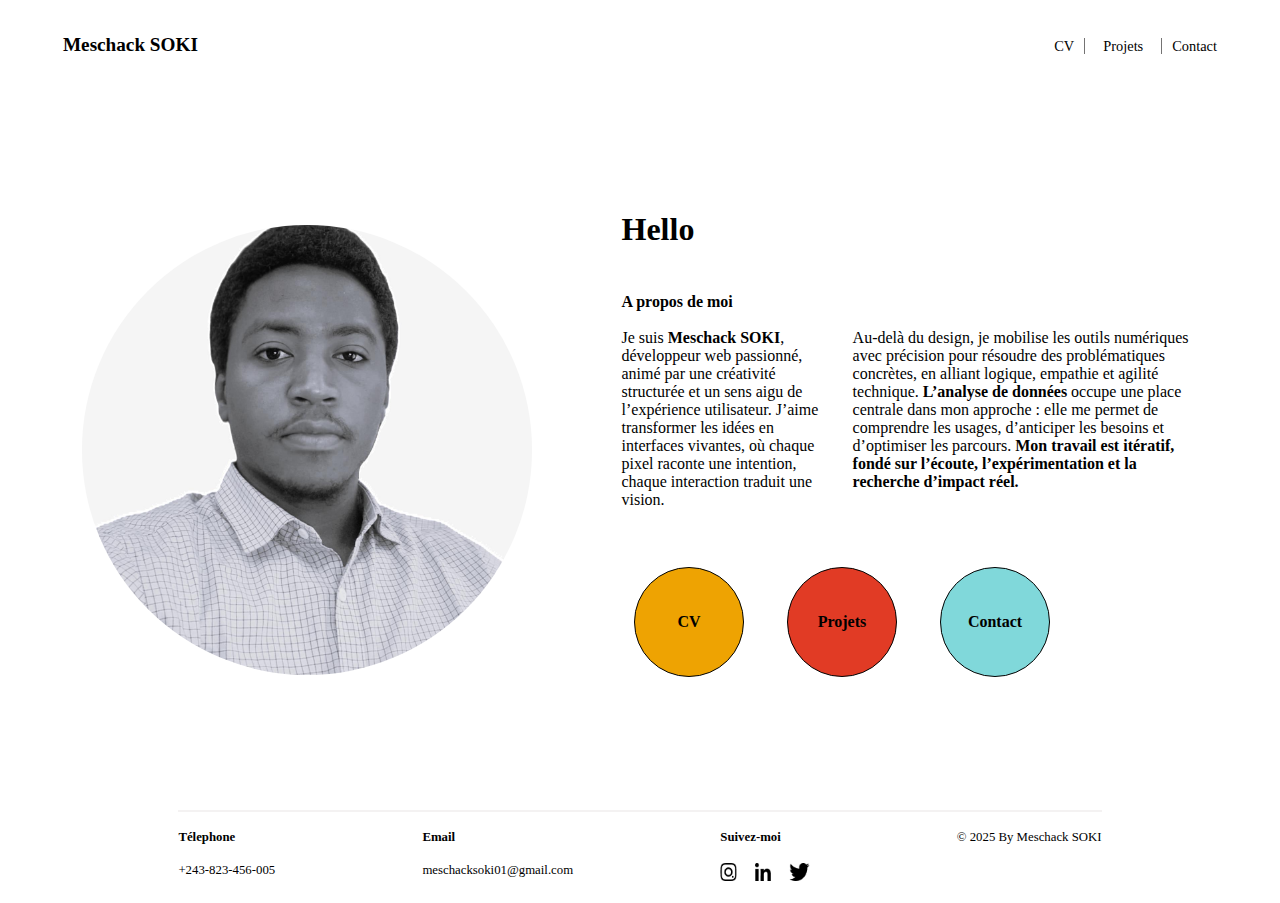
<file: index.html>
<!DOCTYPE html>
<html lang="fr">
  <head>
    <meta charset="UTF-8" />
    <meta name="viewport" content="width=device-width, initial-scale=1.0" />
    <title>Page d'accueil</title>

    <link rel="stylesheet" href="/styles/stylegeneral.css">
    <link rel="stylesheet" href="/styles/styleindex.css">
    
  </head>
  <body>
    <header>
      <div class="container1">
        <p class="logo"><strong>Meschack SOKI</strong></p>
        
        <nav class="nav-links">
          <ul>
            <li><a href="#" class="lynknav">CV</a></li>
            <li><a href="#" class="lynknav center">Projets</a></li>
            <li><a href="#" class="lynknav">Contact</a></li>
          </ul>
        </nav>
        <input type="checkbox" id="menu-toggle" />
        <label for="menu-toggle" class="hamburger">☰</label>
        
      </div>
    </header>
    <main>
      <div class="container">
        <div class="profil">
          <img src="/Assets/Images/MonProfil.JPG" alt="Mon profil" />
        </div>
        <section class="texte">
          <h1>Hello</h1>
          <div class="presentation">
            <h2>A propos de moi</h2>
            <div class="description">
              <p>
                Je suis <strong>Meschack SOKI</strong>, développeur web passionné, animé par une créativité structurée et un sens aigu de l’expérience utilisateur. J’aime transformer les idées en interfaces vivantes, où chaque pixel raconte une intention, chaque interaction traduit une vision.
              </p>
              <p>
                Au-delà du design, je mobilise les outils numériques avec précision pour résoudre des problématiques concrètes, en alliant logique, empathie et agilité technique. <strong>L’analyse de données</strong> occupe une place centrale dans mon approche : elle me permet de comprendre les usages, d’anticiper les besoins et d’optimiser les parcours. <strong>Mon travail est itératif, fondé sur l’écoute, l’expérimentation et la recherche d’impact réel.</strong>
              </p>
            </div>
          </div>
          <ul class="liensstylisés">
            <li class="li"><a href="#" class="lipresentation1">CV</a></li>
            <li class="li"><a href="#" class="lipresentation2">Projets</a></li>
            <li class="li"><a href="#" class="lipresentation3">Contact</a></li>
          </ul>
        </section>
      </div>
    </main>
    <footer>
      <div class="f1 tel">
        <p><strong>Télephone</strong></p>
        <p>+243-823-456-005</p>
      </div>
      <div class="f1 mail">
        <p><strong>Email</strong></p>
        <p>meschacksoki01@gmail.com</p>
      </div>
      <div class="f1 suivez-moi">
        <p><strong>Suivez-moi</strong></p>
        <ul class="reseauxsociaux">
          <li>
            <a href="https://web.facebook.com/meschack.soki/?_rdc=1&_rdr#"><img src="./Assets/Icons/icon instagram.png" alt="Icon instagram" class="icon" /></a>
          </li>
          <li>
            <a href="https://www.linkedin.com/in/meschack-soki-3a670234b/?originalSubdomain=cd"><img src="./Assets/Icons/icon ln.png" alt="Icon in" class="icon"/></a>
          </li>
          <li>
            <a href="https://x.com/SOKI0840?t=1fInkyL1650LfWAkeFWkDQ&s=09"><img src="./Assets/Icons/icon x.png" alt="Icon X" class="icon"/></a>
          </li>
        </ul>
      </div>
      <div class="f1 copirit">
        <p>© 2025 By Meschack SOKI</p>
      </div>
    </footer>
  </body>
</html>
</file>
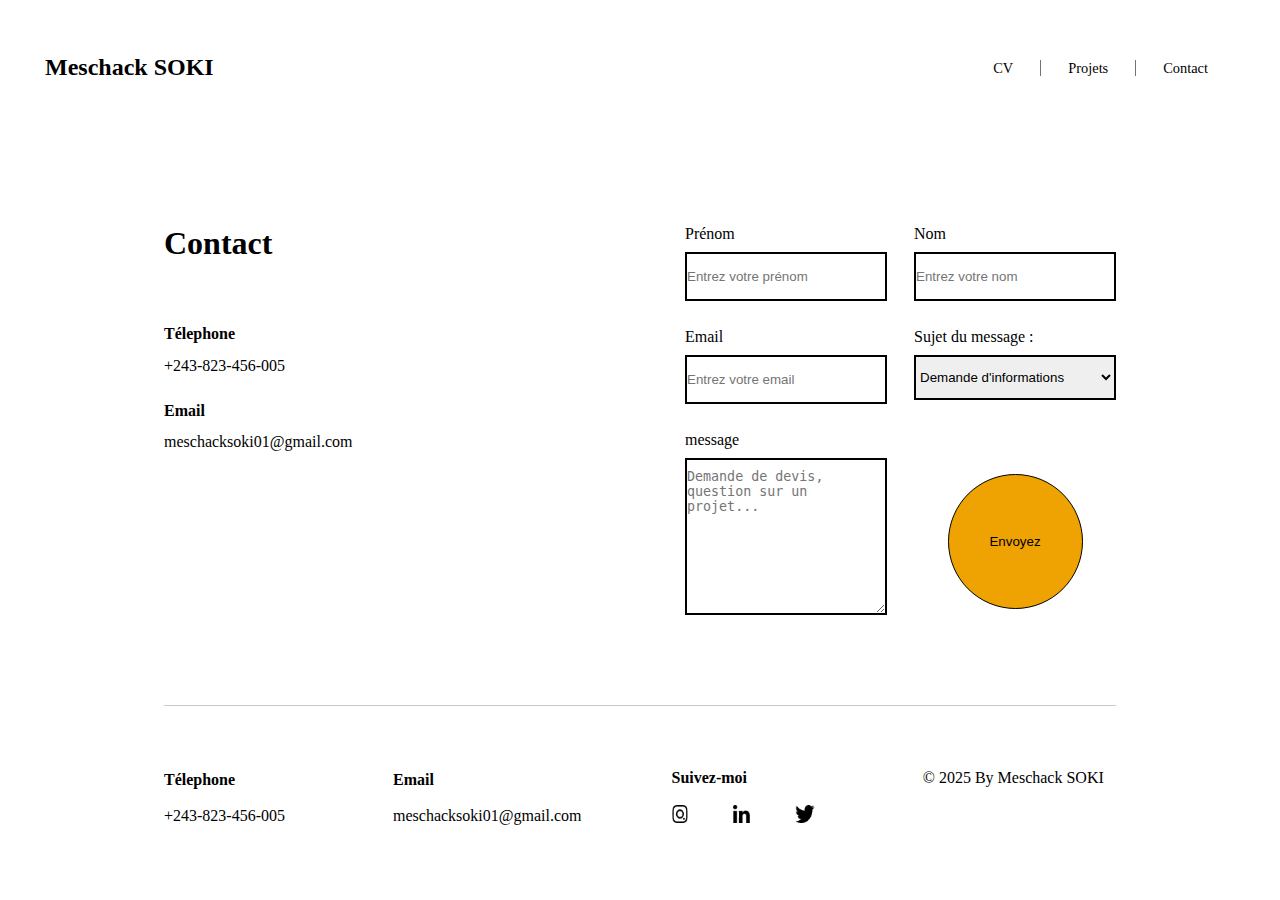
<file: contact.html>
<!DOCTYPE html>
<html lang="fr">
  <head>
    <meta charset="UTF-8" />
    <meta name="viewport" content="width=device-width, initial-scale=1.0" />
    <title>Page d'accueil</title>

    <link rel="stylesheet" href="/style/stylegeneral.css">
    <link rel="stylesheet" href="/style/stylecontact.css">

  </head>
  <body>
    <header>
      <div class="container1">
        <strong class="logo"><a href="index.html">Meschack SOKI</a></strong>
      </div>
      <div class="container2">
        <nav class="nav-links">
          <ul>
            <li><a href="cv.html" class="lynknav">CV</a></li>
            <li><a href="projet.html" class="lynknav center">Projets</a></li>
            <li><a href="contact.html" class="lynknav">Contact</a></li>
          </ul>
        </nav>
      </div>
    </header>

    <main>
      <section class="cont1">
        <h1>Contact</h1>
        <div class="MA">
          <div class="m1 tel">
            <p><strong>Télephone</strong></p>
            <p>+243-823-456-005</p>
          </div>
          <div class="m1 mail">
            <p><strong>Email</strong></p>
            <p>meschacksoki01@gmail.com</p>
          </div>
        </div>
      </section>
      <form action="" class="cont2">
        <div class="form1">
          <div class="form11">
            <label for="prenom">Prénom</label>
            <input type="text" id="prenom" placeholder="Entrez votre prénom" class="input">
          </div>
          <div class="form11">
            <label for="nom">Nom</label>
            <input type="text" id="nom" placeholder="Entrez votre nom" class="input">
          </div>
        </div>
        <div class="form1">
          <div class="form11">
            <label for="email">Email</label>
            <input type="email" id="email" placeholder="Entrez votre email" class="input">
          </div>
          <div class="form11">
            <label for="sujet">Sujet du message :</label>
            <select id="sujet" class="input">
              <option value="Demande-de-collaboration">Demande de collaboration</option>
              <option value="Question-sur-vos-services">Question sur vos services</option>
              <option
              value="Retour-sur-mon-expérience">Retour sur mon expérience</option>
              <option value="Proposition-de-projet">Proposition de projet</option>
              <option selected="selected" value="Demande-d'informations">Demande d'informations</option>
            </select>
          </div>
        </div>
        <div class="form2">
          <div class="form21">
            <label for="message">message</label>
            <textarea id="message" placeholder="Demande de devis, question sur un projet..." cols="20" rows="5" class="input1"></textarea>
          </div>
          <div class="form22">
            <input type="submit" value="Envoyez" class="bouton">
          </div>
        </div>
      </form>
    </main>

    <footer>
      <div class="fA">
        <div class="f1 tel">
          <p><strong>Télephone</strong></p>
          <p>+243-823-456-005</p>
        </div>
        <div class="f1 mail">
          <p><strong>Email</strong></p>
          <p>meschacksoki01@gmail.com</p>
        </div>
      </div>
      <div class="fA">
        <div class="f1 suivez-moi">
          <p><strong>Suivez-moi</strong></p>
          <ul class="reseauxsociaux">
            <li>
              <a href="https://web.facebook.com/meschack.soki/?_rdc=1&_rdr#"><img src="./Assets/Icons/icon instagram.png" alt="Icon instagram" class="icon" /></a>
            </li>
            <li>
              <a href="https://www.linkedin.com/in/meschack-soki-3a670234b/?originalSubdomain=cd"><img src="./Assets/Icons/icon ln.png" alt="Icon in" class="icon"/></a>
            </li>
            <li>
              <a href="https://x.com/SOKI0840?t=1fInkyL1650LfWAkeFWkDQ&s=09"><img src="./Assets/Icons/icon x.png" alt="Icon X" class="icon"/></a>
            </li>
          </ul>
        </div>
        <div class="f1 copirit">
          <p>© 2025 By Meschack SOKI</p>
        </div>
      </div>
    </footer>
  </body>
</html>
</file>
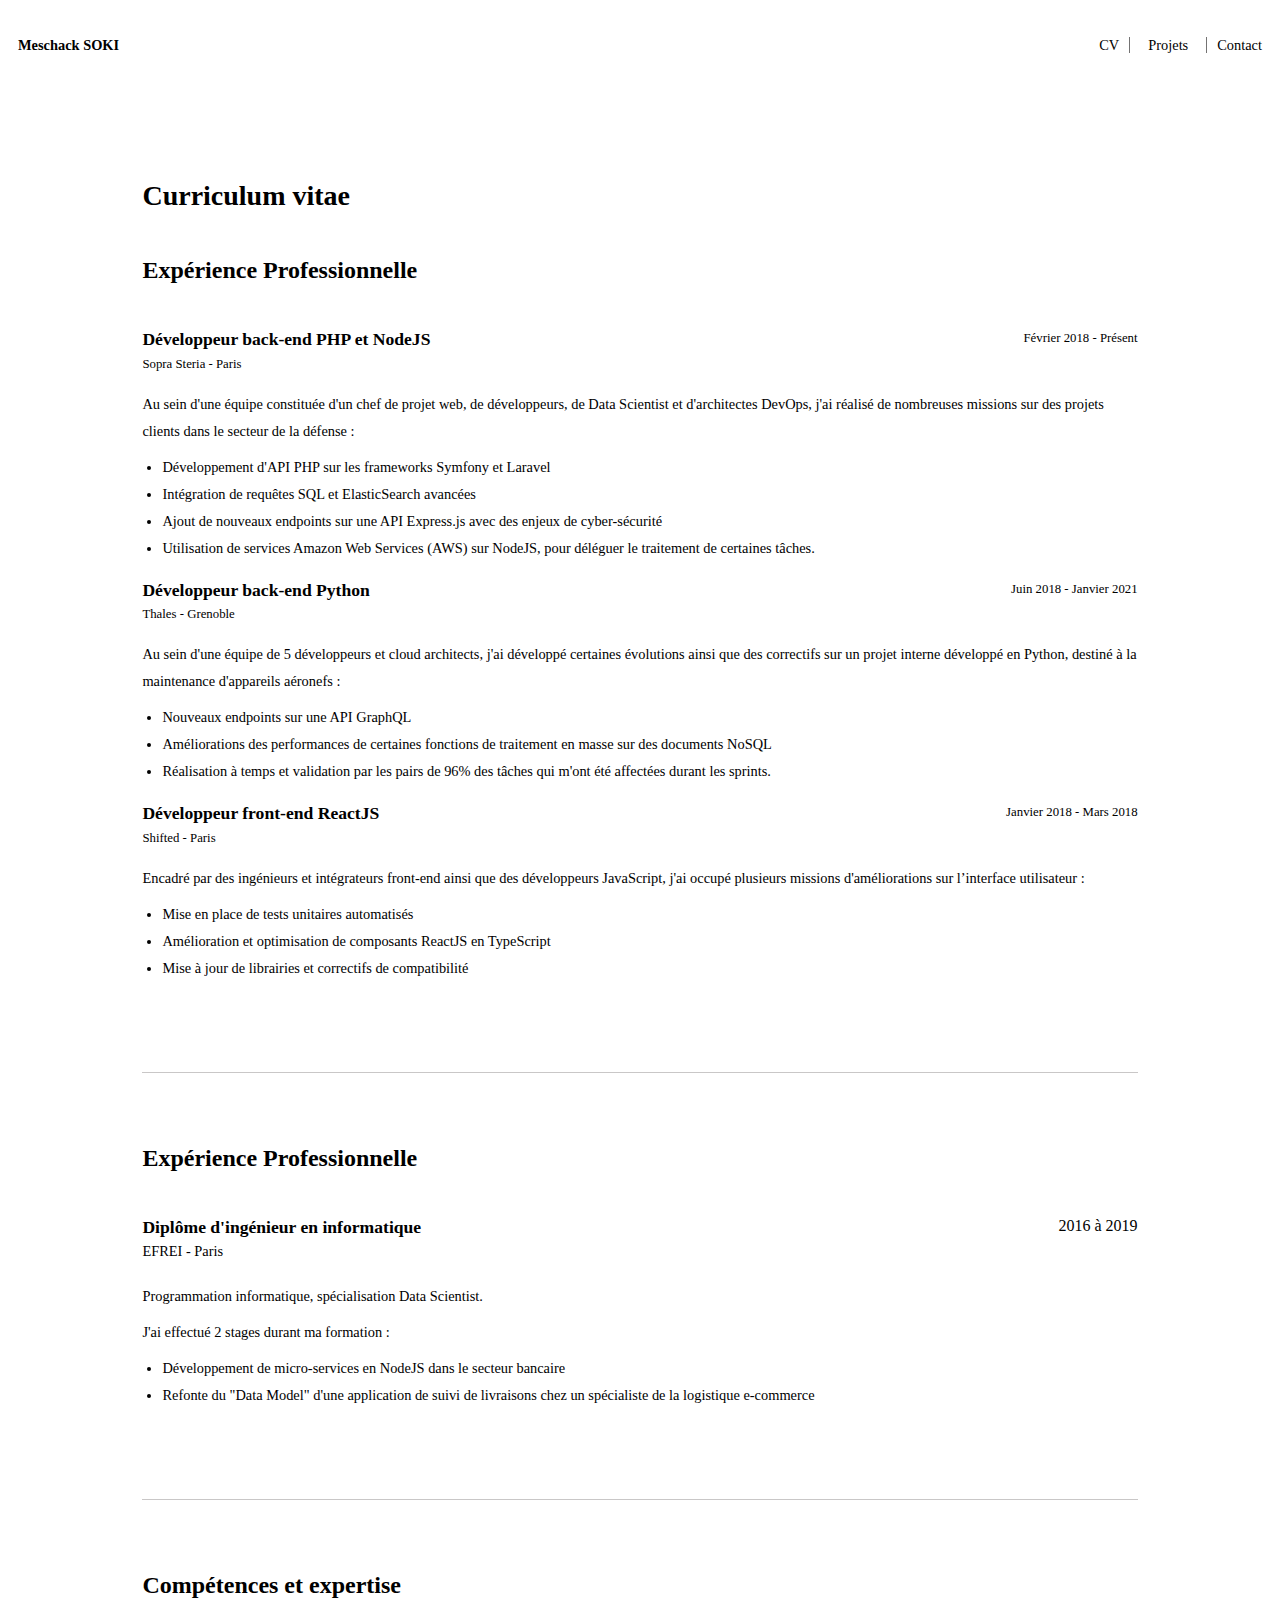
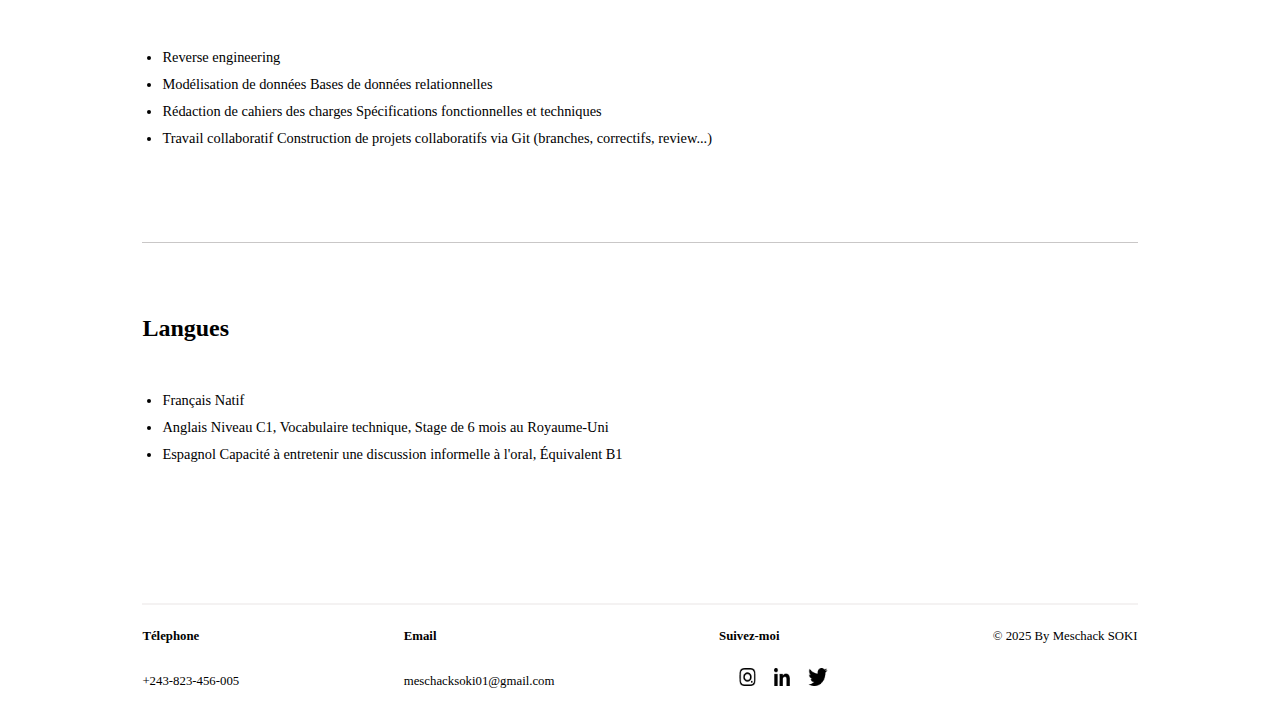
<file: cv.html>
<!DOCTYPE html>
<html lang="fr">
  <head>
    <meta charset="UTF-8" />
    <meta name="viewport" content="width=device-width, initial-scale=1.0" />
    <title>Curriculum Vitae</title>

    <link rel="stylesheet" href="/styles/stylegeneral.css">
    <link rel="stylesheet" href="/styles/stylecv.css">

  </head>
  <body>
    <header>
      <div class="container1">
        <p class="logo"><strong>Meschack SOKI</strong></p>

        <nav class="nav-links">
          <ul>
            <li><a href="#" class="lynknav">CV</a></li>
            <li><a href="#" class="lynknav center">Projets</a></li>
            <li><a href="#" class="lynknav">Contact</a></li>
          </ul>
        </nav>
        <input type="checkbox" id="menu-toggle" />
        <label for="menu-toggle" class="hamburger">☰</label>
      </div>
    </header>



    <main>
      <h1>Curriculum vitae</h1>
      <div class="main-containt">
        <section class="sect expérience-professionnelle1">
          <h2>Expérience Professionnelle</h2>
          <div class="cadre">
            <div class="cadrant">
              <div class="cadrant1">
                <div class="cadrant1a">
                  <h3>Développeur back-end PHP et NodeJS</h3>
                  <p>Sopra Steria - Paris</p>
                </div>
                <div class="cadrant1b">
                  <p>Février 2018 - Présent</p>
                </div>
              </div>
              <div class="cadrant2">
                <p>Au sein d'une équipe constituée d'un chef de projet web, de développeurs, de Data Scientist et d'architectes DevOps, j'ai réalisé de nombreuses missions sur des projets clients dans le secteur de la défense :</p>
                <ul>
                  <li>Développement d'API PHP sur les frameworks Symfony et Laravel</li>
                  <li>Intégration de requêtes SQL et ElasticSearch avancées</li>
                  <li>Ajout de nouveaux endpoints sur une API Express.js avec des enjeux de cyber-sécurité</li>
                  <li>Utilisation de services Amazon Web Services (AWS) sur NodeJS, pour déléguer le traitement de certaines tâches.</li>
                </ul>
              </div>
            </div>
            <div class="cadrant">
              <div class="cadrant1">
                <div class="cadrant1a">
                  <h3>Développeur back-end Python</h3>
                  <p>Thales - Grenoble</p>
                </div>
                <div class="cadrant1b">
                  <p>Juin 2018 - Janvier 2021</p>
                </div>
              </div>
              <div class="cadrant2">
                <p>Au sein d'une équipe de 5 développeurs et cloud architects, j'ai développé certaines évolutions ainsi que des correctifs sur un projet interne développé en Python, destiné à la maintenance d'appareils aéronefs :</p>
                <ul>
                  <li>Nouveaux endpoints sur une API GraphQL</li>
                  <li>Améliorations des performances de certaines fonctions de traitement en masse sur des documents NoSQL</li>
                  <li>Réalisation à temps et validation par les pairs de 96% des tâches qui m'ont été affectées durant les sprints.</li>
                </ul>
              </div>
            </div>
            <div class="cadrant">
              <div class="cadrant1">
                <div class="cadrant1a">
                  <h3>Développeur front-end ReactJS</h3>
                  <p>Shifted - Paris</p>
                </div>
                <div class="cadrant1b">
                  <p>Janvier 2018 - Mars 2018</p>
                </div>
              </div>
              <div class="cadrant2">
                <p>Encadré par des ingénieurs et intégrateurs front-end ainsi que des développeurs JavaScript, j'ai occupé plusieurs missions d'améliorations sur l’interface utilisateur :</p>
                <ul>
                  <li>Mise en place de tests unitaires automatisés</li>
                  <li>Amélioration et optimisation de composants ReactJS en TypeScript</li>
                  <li>Mise à jour de librairies et correctifs de compatibilité</li>
                </ul>
              </div>
            </div>

          </div>
        </section>
        <section class="sect expérience-professionnelle2">
          <h2>Expérience Professionnelle</h2>
          <div class="cadrant">
            <div class="cadrant1">
              <div class="cadrant1A">
                <h3>Diplôme d'ingénieur en informatique</h3>
                <p>EFREI - Paris</p>
              </div>
              <div class="cadrant1B">
                2016 à 2019
              </div>
            </div>
            <div class="cadrant2">
              <p>Programmation informatique, spécialisation Data Scientist.</p>
              <p>J'ai effectué 2 stages durant ma formation :</p>
              <ul>
                <li>Développement de micro-services en NodeJS dans le secteur bancaire</li>
                <li>Refonte du "Data Model" d'une application de suivi de livraisons chez un spécialiste de la logistique e-commerce</li>
              </ul>
            </div>
          </div>
        </section>
        <section class="sect competences-expertise">
          <h2>Compétences et expertise</h2>
          <ul>
            <li>
              <p>Reverse engineering</p>
            </li>
            <li>
              <p>Modélisation de données Bases de données relationnelles</p>
            </li>
            <li>
              <p>Rédaction de cahiers des charges Spécifications fonctionnelles et techniques</p>
            </li>
            <li>
              <p>Travail collaboratif Construction de projets collaboratifs via Git (branches, correctifs, review...)</p>
            </li>
          </ul>
        </section>
        <section class="sect langue">
          <h2>Langues</h2>
          <ul>
            <li>
              <p>Français Natif</p>
            </li>
            <li>
              <p>Anglais Niveau C1, Vocabulaire technique, Stage de 6 mois au Royaume-Uni</p>
            </li>
            <li>
              <p>Espagnol Capacité à entretenir une discussion informelle à l'oral, Équivalent B1</p>
            </li>
          </ul>
        </section>
      </div>
    </main>
    <footer>
      <div class="f1 tel">
        <p><strong>Télephone</strong></p>
        <p>+243-823-456-005</p>
      </div>
      <div class="f1 mail">
        <p><strong>Email</strong></p>
        <p>meschacksoki01@gmail.com</p>
      </div>
      <div class="f1 suivez-moi">
        <p><strong>Suivez-moi</strong></p>
        <ul class="reseauxsociaux">
          <li>
            <a href="https://web.facebook.com/meschack.soki/?_rdc=1&_rdr#"><img src="./Assets/Icons/icon instagram.png" alt="Icon instagram" class="icon" /></a>
          </li>
          <li>
            <a href="https://www.linkedin.com/in/meschack-soki-3a670234b/?originalSubdomain=cd"><img src="./Assets/Icons/icon ln.png" alt="Icon in" class="icon"/></a>
          </li>
          <li>
            <a href="https://x.com/SOKI0840?t=1fInkyL1650LfWAkeFWkDQ&s=09"><img src="./Assets/Icons/icon x.png" alt="Icon X" class="icon"/></a>
          </li>
        </ul>
      </div>
      <div class="f1 copirit">
        <p>© 2025 By Meschack SOKI</p>
      </div>
    </footer>
  </body>
</html>
</file>
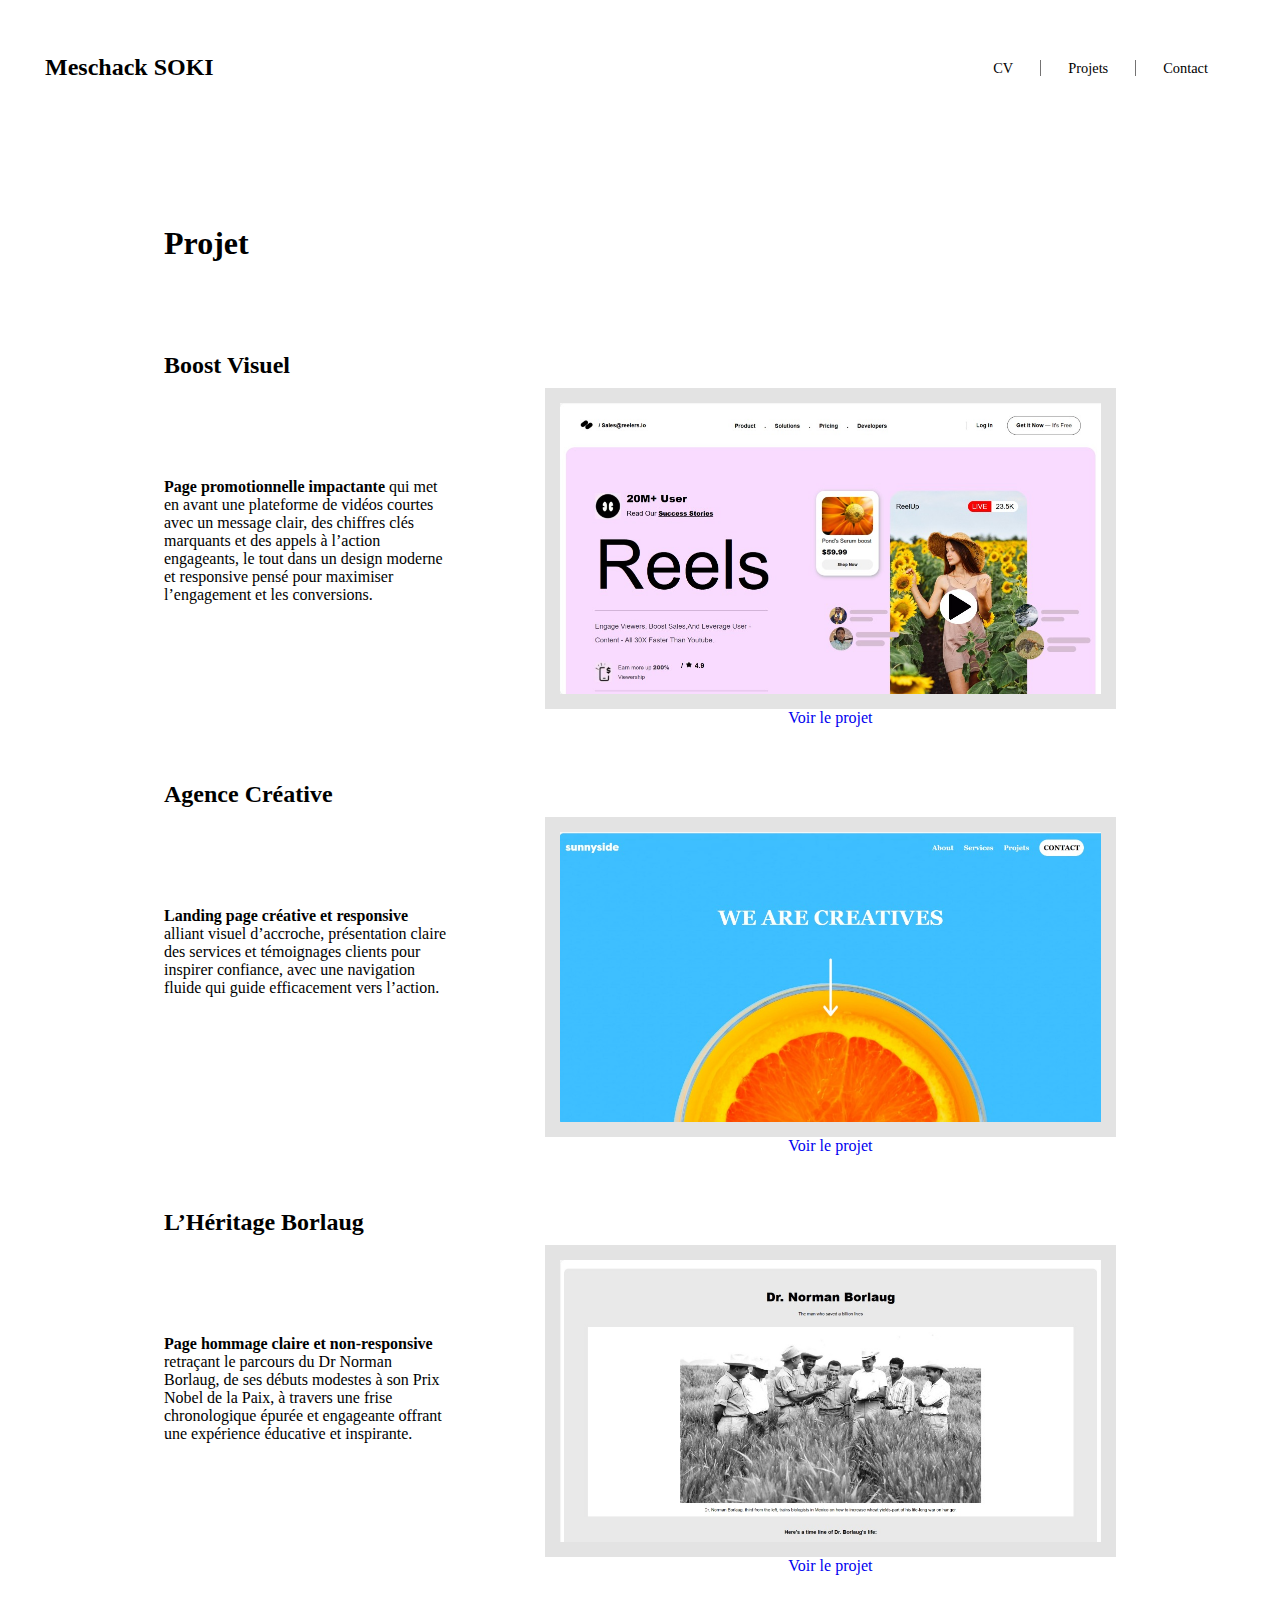
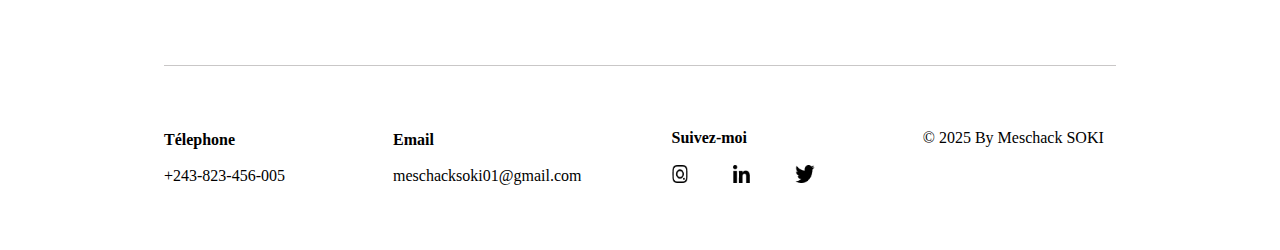
<file: projet.html>
<!DOCTYPE html>
<html lang="fr">
  <head>
    <meta charset="UTF-8" />
    <meta name="viewport" content="width=device-width, initial-scale=1.0" />
    <title>Page d'accueil</title>

    <link rel="stylesheet" href="/style/stylegeneral.css">
    <link rel="stylesheet" href="/style/styleprojet.css">
    
  </head>
  <body>
    <header>
      <div class="container1">
        <strong class="logo"><a href="index.html">Meschack SOKI</a></strong>
      </div>
      <div class="container2">
        <nav class="nav-links">
          <ul>
            <li><a href="cv.html" class="lynknav">CV</a></li>
            <li><a href="projet.html" class="lynknav center">Projets</a></li>
            <li><a href="contact.html" class="lynknav">Contact</a></li>
          </ul>
        </nav>
      </div>
    </header>

    <main>
      <h1>Projet</h1>
      <div class="cont">
        <section class="sect">
          <h2>Boost Visuel</h2>
          <div class="clsect">
            <a class="card" href="https://astonishing-stardust-a32b60.netlify.app/">
              <img src="/Assets/Images/Sales.jpg" alt="image de la page boost visuel" class="imgpage">
              <span>Voir le projet</span>
            </a>
            <p class="ppage"><strong>Page promotionnelle impactante</strong> qui met en avant une plateforme de vidéos courtes avec un message clair, des chiffres clés marquants et des appels à l’action engageants, le tout dans un design moderne et responsive pensé pour maximiser l’engagement et les conversions.</p>
          </div>
        </section>
        <section class="sect">
          <h2>Agence Créative</h2>
          <div class="clsect">
            <a class="card" href="https://startling-florentine-3f0d49.netlify.app//">
              <img src="/Assets/Images/WeAreCreative.jpg" alt="image de la page Agence Créative" class="imgpage">
              <span>Voir le projet</span>
            </a>
            <p class="ppage"><strong>Landing page créative et responsive</strong> alliant visuel d’accroche, présentation claire des services et témoignages clients pour inspirer confiance, avec une navigation fluide qui guide efficacement vers l’action.</p>
          </div>
        </section>
        <section class="sect">
          <h2>L’Héritage Borlaug</h2>
          <div class="clsect">
            <a class="card" href="https://graceful-squirrel-41e88d.netlify.app/">
              <img src="/Assets/Images/Dr.Norman.jpg" alt="image de la page L’Héritage Borlaug" class="imgpage">
              <span>Voir le projet</span>
            </a>
            <p class="ppage"><strong>Page hommage claire et non-responsive</strong> retraçant le parcours du Dr Norman Borlaug, de ses débuts modestes à son Prix Nobel de la Paix, à travers une frise chronologique épurée et engageante offrant une expérience éducative et inspirante.</p>
          </div>
        </section>

      </div>
    </main>

    <footer>
      <div class="fA">
        <div class="f1 tel">
          <p><strong>Télephone</strong></p>
          <p>+243-823-456-005</p>
        </div>
        <div class="f1 mail">
          <p><strong>Email</strong></p>
          <p>meschacksoki01@gmail.com</p>
        </div>
      </div>
      <div class="fA">
        <div class="f1 suivez-moi">
          <p><strong>Suivez-moi</strong></p>
          <ul class="reseauxsociaux">
            <li>
              <a href="https://web.facebook.com/meschack.soki/?_rdc=1&_rdr#"><img src="./Assets/Icons/icon instagram.png" alt="Icon instagram" class="icon" /></a>
            </li>
            <li>
              <a href="https://www.linkedin.com/in/meschack-soki-3a670234b/?originalSubdomain=cd"><img src="./Assets/Icons/icon ln.png" alt="Icon in" class="icon"/></a>
            </li>
            <li>
              <a href="https://x.com/SOKI0840?t=1fInkyL1650LfWAkeFWkDQ&s=09"><img src="./Assets/Icons/icon x.png" alt="Icon X" class="icon"/></a>
            </li>
          </ul>
        </div>
        <div class="f1 copirit">
          <p>© 2025 By Meschack SOKI</p>
        </div>
      </div>
    </footer>
  </body>
</html>
</file>
<file: styles/stylegeneral.css>
*{
    margin: 0;
    padding: 0;
}

body{
    display: flex;
    flex-direction: column;
    padding: 0 2vh;
    gap: 10vh;
}



/* style header */
header{
    display: flex;
    justify-content: space-between;
    align-items: center;
    height: 10vh;
    padding: 0 1vh;
    width: 100%;
}
.container1{
    display: flex;
    justify-content: space-between;
    align-items: center;
    width: 100%;
    font-size: 1.2rem;
}
.container2{
    display: flex;
    justify-content: space-between;
}








/* Cacher la checkbox */
#menu-toggle {
  display: none;
}

/* Icône burger visible sur mobile */
.hamburger {
  display: block;
  font-size: 30px;
  cursor: pointer;
}

/* Menu caché par défaut */
.nav-links ul {
  display: none;
  flex-direction: column;
  align-items: center;
  list-style: none;
  gap: 10px;
}

/* Quand la checkbox est cochée, afficher le menu */
#menu-toggle:checked ~ .nav-links ul {
  display: flex;
}
#menu-toggle:checked ~ .hamburger::before {
  content: "✖"; /* changer l’icône en croix */
}







.hamburger{
    font-weight: bold;
    font-size: 1.5rem;
    cursor: pointer;
}

.lynknav{
    padding: 1vh 0;
    text-decoration: none;
    font-size: 0.9rem;
    padding: 0 3vh;
    color: black;
}
.center{
    padding: 1vh 0;
    border-top: solid 1px rgb(116, 115, 115);
    border-bottom: solid 1px rgb(116, 115, 115);
}





/* style footer */

footer{
    display: flex;
    flex-direction: column;
    align-items: center;
    padding: 7vh 0vh;
    margin: 0 5vh;
    gap: 7vh;
    border-top: solid 2px rgb(244, 242, 242);
}
.f1{
    display: flex;
    flex-direction: column;
    align-items: center;
    gap: 2vh;
}
.reseauxsociaux{
    list-style: none;
    display: flex;
    gap: 5vh;
}
.icon{
    height: 3vh;
}




/* responsive */

/* mobile */
@media (max-width:426px) {
    menu{
    display: none;
    }
}


/* tablette */
@media (min-width:426px) and (max-width:770px) {
    body{
    padding: 0 7vh;
    align-items: center;
    }

        /* style header */
header{
    width: 100%;
}
.hamburger{
    display: none;
}
.nav-links ul {
  display: flex;
  flex-direction: row;
}
.lynknav{
    padding: 0;
}
.center{
    padding: 0 2vh;
    border-top: none;
    border-bottom: none;
    border-right: solid 1px rgb(116, 115, 115);
    border-left: solid 1px rgb(116, 115, 115);
}


/* style footer */
footer{
    justify-content: space-between;
    flex-direction: row;
    padding: 5vh 0vh;
    margin: 0 0vh;
    gap: 10vh;
    align-items: flex-start;
}
.f1{
    display: flex;
    flex-direction: column;
    align-items: flex-start;
    justify-content: flex-start;
    gap: 2vh;
}
.f1>p{
    font-size: 0.8rem;
}
.reseauxsociaux{
    gap: 2vh;
}
.icon{
    height: 2vh;
}
}

/* desktop */
@media (min-width:771px) and (max-width:2025px) {
    body{
    padding: 0 7vh;
    align-items: center;
    }

        /* style header */
header{
    width: 100%;
}
.hamburger{
    display: none;
}
.nav-links ul {
  display: flex;
  flex-direction: row;
}
.lynknav{
    padding: 0;
}
.center{
    padding: 0 2vh;
    border-top: none;
    border-bottom: none;
    border-right: solid 1px rgb(116, 115, 115);
    border-left: solid 1px rgb(116, 115, 115);
}

/* style footer */
footer{
    justify-content: space-between;
    flex-direction: row;
    padding: 2vh 0vh;
    margin: 0 0vh;
    gap: 5vh;
    align-items: flex-start;
    width: 80%;
}
.f1{
    display: flex;
    flex-direction: column;
    align-items: flex-start;
    justify-content: flex-start;
    gap: 2vh;
}
.f1>p{
    font-size: 0.8rem;
}
.reseauxsociaux{
    gap: 2vh;
}
.icon{
    height: 2vh;
}
}
</file>
<file: styles/styleindex.css>
*{
    margin: 0;
    padding: 0;
}

body{
    display: flex;
    flex-direction: column;
    padding: 0 2vh;
    gap: 10vh;
}

/* style header */
header{
    display: flex;
    justify-content: space-between;
    align-items: center;
    height: 10vh;
    padding: 0 1vh;
    width: 100%;
}
.container1{
    display: flex;
    justify-content: space-between;
    align-items: center;
    width: 100%;
    font-size: 1.2rem;
}









/* Cacher la checkbox */
#menu-toggle {
  display: none;
}

/* Icône burger visible sur mobile */
.hamburger {
  display: block;
  font-size: 30px;
  cursor: pointer;
}

/* Menu caché par défaut */
.nav-links ul {
  display: none;
  flex-direction: column;
  align-items: center;
  list-style: none;
  gap: 10px;
}

/* Quand la checkbox est cochée, afficher le menu */
#menu-toggle:checked + .hamburger + .nav-links ul {
  display: flex;
}







.hamburger{
    font-weight: bold;
    font-size: 1.5rem;
    cursor: pointer;
}

.lynknav{
    padding: 1vh 0;
    text-decoration: none;
    font-size: 0.9rem;
    padding: 0 3vh;
    color: black;
}
.center{
    padding: 1vh 0;
    border-top: solid 1px rgb(116, 115, 115);
    border-bottom: solid 1px rgb(116, 115, 115);
}


/* style main */
.container{
    display: flex;
    flex-direction: column;
    align-items: center;
    gap: 5vh;
}
.profil {
  width: 50vh;
  height: 50vh;
  overflow: hidden;
  border-radius: 100%;
}

.profil img {
  width: 100%;
  height: 100%;
  object-fit: cover;
}
.texte{
    display: flex;
    flex-direction: column;
    align-items: center;
    gap: 5vh;
}
.presentation{
    display: flex;
    flex-direction: column;
    align-items: center;
    gap: 3vh;
}
h1{
    font-size: 2rem;
}
h2{
    font-size: 1.2rem;
}
.presentation>p{
    text-align: center;
    font-size: 1.2rem;
}
.description{
    display: flex;
    flex-direction: column;
    gap: 2vh;
    text-align: center;
}
.description>p{
    text-align: center;
    font-size: 1rem;
}
.liensstylisés{
    display: flex;
    flex-direction: column;
    list-style: none;
    gap: 2vh;
}
.li{
   display: flex;
    align-items: center;
    justify-content: center;
    height: 15vh;
    width: 15vh;
    color: black;
    
}
.lipresentation1{
    display: flex;
    align-items: center;
    justify-content: center;
    background-color: #EEA302;
    height: 15vh;
    width: 15vh;
    border-radius: 100%;
    font-weight: bold;
    border: solid 1px black;
    color: black;
    text-decoration: none;
}
.lipresentation2{
    display: flex;
    align-items: center;
    justify-content: center;
    background-color: #E13B25;
    height: 15vh;
    width: 15vh;
    border-radius: 100%;
    font-weight: bold;
    border: solid 1px black;
    color: black;
    text-decoration: none;
}
.lipresentation3{
    display: flex;
    align-items: center;
    justify-content: center;
    background-color: #80D8DA;
    height: 15vh;
    width: 15vh;
    border-radius: 100%;
    font-weight: bold;
    border: solid 1px black;
    color: black;
    text-decoration: none;
}

footer{
    display: flex;
    flex-direction: column;
    align-items: center;
    padding: 7vh 0vh;
    margin: 0 5vh;
    gap: 7vh;
    border-top: solid 2px rgb(244, 242, 242);
}
.f1{
    display: flex;
    flex-direction: column;
    align-items: center;
    gap: 2vh;
}
.reseauxsociaux{
    list-style: none;
    display: flex;
    gap: 5vh;
}
.icon{
    height: 3vh;
}


/* responsive */
@media (max-width:426px) {
    menu{
    display: none;
    }
}

@media (min-width:426px) and (max-width:770px) {
    body{
    padding: 0 7vh;
    align-items: center;
    }

        /* style header */
header{
    width: 100%;
}
.hamburger{
    display: none;
}
.nav-links ul {
  display: flex;
  flex-direction: row;
}
.lynknav{
    padding: 0;
}
.center{
    padding: 0 2vh;
    border-top: none;
    border-bottom: none;
    border-right: solid 1px rgb(116, 115, 115);
    border-left: solid 1px rgb(116, 115, 115);
}

/* style main */
.container{
    flex-direction: column;
    justify-content: center;
    gap: 10vh;
}
.profil {
  width: 50vh;
  height: 50vh;
  overflow: hidden;
  border-radius: 100%;
}

.profil img {
  width: 100%;
  height: 100%;
  object-fit: cover;
}
.texte{
    align-items: center;
    gap: 5vh;
    width: 50%;
}
.presentation{
    align-items: center;
    gap: 2vh;
}
h1{
    font-size: 2rem;
}
h2{
    font-size: 1rem;
}
.presentation>p{
    text-align: center;
    font-size: 1rem;
}
.description{
    gap: 2vh;
    text-align: center;
}
.description>p{
    text-align: center;
    font-size: 1rem;
}
.liensstylisés{
    flex-direction: row;
    gap: 2vh;
}
.lipresentation1{
    height: 12vh;
    width: 12vh;
}
.lipresentation2{
    height: 12vh;
    width: 12vh;
}
.lipresentation3{
    height: 12vh;
    width: 12vh;
}

footer{
    justify-content: space-between;
    flex-direction: row;
    padding: 5vh 0vh;
    margin: 0 0vh;
    gap: 10vh;
    align-items: flex-start;
}
.f1{
    display: flex;
    flex-direction: column;
    align-items: flex-start;
    justify-content: flex-start;
    gap: 2vh;
}
.f1>p{
    font-size: 0.8rem;
}
.reseauxsociaux{
    gap: 2vh;
}
.icon{
    height: 2vh;
}
}

/* desktop */
@media (min-width:771px) and (max-width:2025px) {
    body{
    padding: 0 7vh;
    align-items: center;
    }

        /* style header */
header{
    width: 100%;
}
.hamburger{
    display: none;
}
.nav-links ul {
  display: flex;
  flex-direction: row;
}
.lynknav{
    padding: 0;
}
.center{
    padding: 0 2vh;
    border-top: none;
    border-bottom: none;
    border-right: solid 1px rgb(116, 115, 115);
    border-left: solid 1px rgb(116, 115, 115);
}

/* style main */
main{
    display: flex;
    justify-content: center;
}
.container{
    flex-direction: row;
    justify-content: center;
    gap: 10vh;
    height: 60vh;
}
.profil {
  width: 50vh;
  height: 50vh;
  overflow: hidden;
  border-radius: 100%;
}

.profil img {
  width: 100%;
  height: 100%;
  object-fit: cover;
}
.texte{
    align-items: flex-start;
    gap: 5vh;
    width: 50%;
}
.presentation{
    align-items: flex-start;
    gap: 2vh;
}
h1{
    font-size: 2rem;
}
h2{
    font-size: 1rem;
}
.presentation>p{
    text-align: start;
    font-size: 1rem;
}
.description{
    display: flex;
    flex-direction: row;
    gap: 2vh;
    text-align: center;
}
.description>p{
    text-align: start;
    font-size: 1rem;
}
.liensstylisés{
    flex-direction: row;
    gap: 2vh;
}
.lipresentation1{
    height: 12vh;
    width: 12vh;
}
.lipresentation2{
    height: 12vh;
    width: 12vh;
}
.lipresentation3{
    height: 12vh;
    width: 12vh;
}

footer{
    justify-content: space-between;
    flex-direction: row;
    padding: 2vh 0vh;
    margin: 0 0vh;
    gap: 5vh;
    align-items: flex-start;
    width: 80%;
}
.f1{
    display: flex;
    flex-direction: column;
    align-items: flex-start;
    justify-content: flex-start;
    gap: 2vh;
}
.f1>p{
    font-size: 0.8rem;
}
.reseauxsociaux{
    gap: 2vh;
}
.icon{
    height: 2vh;
}
}
</file>
<file: style/stylegeneral.css>
*{
    margin: 0;
    padding: 0;
}

body{
    display: flex;
    flex-direction: column;
    padding: 0 2vh;
    gap: 10vh;
}



/* style header */
header{
    display: flex;
    flex-direction: column;
    justify-content: center;
    align-items: center;
    height: 15vh;
    gap: 3vh;
    padding: 0 1vh;
    width: 100%;
}
.container1{
    display: flex;
    justify-content: center;
    font-size: 1.2rem;
}
.container1>strong>a{
    text-decoration: none;
    color: black;
}
.container2{
    display: flex;
    justify-content: space-between;
}

.nav-links ul{
  display: flex;
  flex-direction: row;
  list-style: none;
}

.lynknav{
    padding: 1vh 0;
    text-decoration: none;
    font-size: 0.9rem;
    padding: 0 3vh;
    color: black;
}

.center{
    border-right: solid 1px rgb(116, 115, 115);
    border-left: solid 1px rgb(116, 115, 115);
}





/* style footer */

footer{
    display: flex;
    flex-direction: column;
    align-items: center;
    padding: 7vh 0vh;
    margin: 0 5vh;
    gap: 7vh;
    border-top: solid 1.75px rgb(201, 199, 199);
}
.fA{
    display: flex;
    flex-direction: column;
    align-items: center;
    gap: 7vh;
}
.f1{
    display: flex;
    flex-direction: column;
    align-items: center;
    gap: 2vh;
}
.reseauxsociaux{
    list-style: none;
    display: flex;
    gap: 5vh;
}
.icon{
    height: 3vh;
}









/* responsive */


/* tablette */
@media (min-width:450px) and (max-width:835px) {
    body{
    display: flex;
    flex-direction: column;
    padding: 0 3vh;
    gap: 10vh;
}

/* style header */
header{
    display: flex;
    flex-direction: row;
    justify-content: space-between;
    align-items: center;
}
.container1{
    font-size: 1.5rem;
}
.container2{
    justify-content: flex-end;
}

/* style footer */

footer{
    display: flex;
    flex-direction: row;
    justify-content: space-between;
}

.fA{
    align-items: flex-start;
}
.f1{
    display: flex;
    flex-direction: column;
    align-items: flex-start;
    gap: 2vh;
}
.icon{
    height: 2vh;
}

}

@media (min-width:836px) and (max-width:2025px) {
    body{
    display: flex;
    flex-direction: column;
    align-items: center;
    padding: 0 5vh;
    gap: 10vh;
}

/* style header */
header{
    display: flex;
    flex-direction: row;
    justify-content: space-between;
    align-items: center;
}
.container1{
    font-size: 1.5rem;
}
.container2{
    justify-content: flex-end;
}

/* style footer */

footer{
    display: flex;
    flex-direction: row;
    justify-content: space-between;
    width: 80%;
}

.fA{
    flex-direction: row;
    gap: 12vh;
    align-items: flex-start;
    width: 50%;
}
.f1{
    display: flex;
    flex-direction: column;
    align-items: flex-start;
    gap: 2vh;
}
.icon{
    height: 2vh;
}

}
</file>
<file: style/stylecontact.css>
main{
    display: flex;
    flex-direction: column;
    gap: 10vh;
}

.cont1{
    display: flex;
    flex-direction: column;
    justify-content: center;
    align-items: center;
    gap: 5vh;
}

.MA{
    display: flex;
    flex-direction: column;
    align-items: center;
    gap: 3vh;
}
.m1{
    display: flex;
    flex-direction: column;
    align-items: center;
    gap: 1.5vh;
}

.cont2{
    display: flex;
    flex-direction: column;
    gap: 3vh;
}
.form1{
    display: flex;
    gap: 3vh;
}
.form11{
    display: flex;
    flex-direction: column;
    gap: 1vh;
    width: 50%;
}
.form2{
    display: flex;
    gap: 3vh;
}
.form21{
    display: flex;
    flex-direction: column;
    gap: 1vh;
    width: 50%;
}
.form22{
    display: flex;
    justify-content: center;
    align-items: center;
    width: 50%;
    padding-top: 4vh;
}
.input{
    height: 5vh;
    border: 2px solid black;
}
.input1{
    height: 15vh;
    border: 2px solid black;
    padding: 1vh 0;
}
.bouton{
    height: 15vh;
    width: 15vh;
    border-radius: 100%;
    border: none;
    background-color: #EEA302;
    border: 1px solid black;
}




/* desktop */
@media (min-width:836px) and (max-width:2025px) {
    main{
    width: 80%;
}

main{
    display: flex;
    flex-direction: row;
    gap: 10vh;
}

.cont1{
    display: flex;
    flex-direction: column;
    justify-content: flex-start;
    align-items: flex-start;
    gap: 7vh;
    width: 50%;
}

.MA{
    display: flex;
    flex-direction: column;
    align-items: flex-start;
    gap: 3vh;
}
.m1{
    display: flex;
    flex-direction: column;
    align-items: flex-start;
    gap: 1.5vh;
}

.cont2{
    display: flex;
    flex-direction: column;
    gap: 3vh;
    width: 50%;
}

}
</file>
<file: styles/stylecv.css>
*{
    margin: 0;
    padding: 0;
}

body{
    display: flex;
    flex-direction: column;
    padding: 0 2vh;
    gap: 10vh;
}


main{
    display: flex;
    flex-direction: column;
    justify-content: center;
    padding: 0 5vh;
    gap: 5vh;
}

.main-containt{
    display: flex;
    flex-direction: column;
    gap: 5vh;
}

.sect{
    display: flex;
    flex-direction: column;
    gap: 5vh;
}
.cadre{
    display: flex;
    flex-direction: column;
    gap: 2vh;
}
.cadrant{
    display: flex;
    flex-direction: column;
    gap: 2vh;
}
.cadrant1{
    display: flex;
    flex-direction: column;
    gap: 0.5vh;
}
.cadrant1a{
    display: flex;
    flex-direction: column;
    gap: 0.5vh;
}
.cadrant2{
    display: flex;
    flex-direction: column;
    gap: 1vh;
}
h1{
    text-align: center;
    font-size: 1.75rem;
}
h2{
    font-size: 1.5rem;
}
h3{
    font-size: 1.1rem;
}
.cadrant1a>p{
    font-size: 0.8rem;
    line-height: 2vh;
}
.cadrant1b>p{
    font-size: 0.8rem;
    line-height: 2vh;
}
p{
    font-size: 0.9rem;
    line-height: 3vh;
}
ul{
    font-size: 0.9rem;
    padding: 0px 0 0 20px;
    line-height: 3vh;
}


.expérience-professionnelle2{
    border-top: solid 1.75px rgb(201, 199, 199);
    padding: 5vh 0 0 0;
}
.competences-expertise{
    border-top: solid 1.75px rgb(201, 199, 199);
    padding: 5vh 0 0 0;
}
.langue{
    border-top: solid 1.75px rgb(201, 199, 199);
    padding: 5vh 0 0 0;
}








/* responsive */

/* mobile */
@media (max-width:426px) {
    menu{
    display: none;
    }
}


/* tablette */
@media (min-width:426px) and (max-width:770px) {
    main{
    width: 80%;
}


.cadrant1{
    justify-content: space-between;
    flex-direction: row;
}
h1{
    text-align: start;
}

.expérience-professionnelle1{
    padding: 0vh 0 5vh;
}
.expérience-professionnelle2{
    border-top: solid 1.75px rgb(201, 199, 199);
    padding: 8vh 0 5vh;

}
.competences-expertise{
    border-top: solid 1.75px rgb(201, 199, 199);
    padding: 8vh 0 5vh;
}
.langue{
    border-top: solid 1.75px rgb(201, 199, 199);
    padding: 8vh 0 5vh;
}
}

/* desktop */
@media (min-width:771px) and (max-width:2025px) {
    main{
    width: 80%;
}


.cadrant1{
    justify-content: space-between;
    flex-direction: row;
}
h1{
    text-align: start;
}

.expérience-professionnelle1{
    padding: 0vh 0 5vh;
}
.expérience-professionnelle2{
    border-top: solid 1.75px rgb(201, 199, 199);
    padding: 8vh 0 5vh;

}
.competences-expertise{
    border-top: solid 1.75px rgb(201, 199, 199);
    padding: 8vh 0 5vh;
}
.langue{
    border-top: solid 1.75px rgb(201, 199, 199);
    padding: 8vh 0 5vh;
}
}
</file>
<file: style/styleprojet.css>
main{
    display: flex;
    flex-direction: column;
    gap: 10vh;
}
h1{
    text-align: center;
}
.cont{
    display: flex;
    flex-direction: column;
    gap: 6vh;
}
.sect{
    display: flex;
    flex-direction: column;
    gap: 1vh;
}
.clsect{
    display: flex;
    flex-direction: column;
    gap: 1vh;
}
.card {
  display: flex;              /* Active le flex */
  flex-direction: column;     /* Empile image + texte verticalement */
  align-items: center;        /* Centre horizontalement */
  text-decoration: none;      /* Supprime le soulignement */
  overflow: hidden;           /* Coupe ce qui dépasse */
}

.card .imgpage {
  max-width: 100%;            /* L'image ne dépasse pas la largeur du lien */
  height: auto;               /* Garde les proportions */
  display: block;             /* Supprime l'espace blanc sous l'image */
  object-fit: cover;          /* Coupe l'image si nécessaire pour remplir */
  border: 15px solid #e3e3e3;       /* Largeur, style et couleur de la bordure */
  max-width: 100%;              /* Empêche l'image de déborder */
  height: auto;
  box-sizing: border-box;
}

.imgpage{
    display: flex;
    
    border: 15px solid rgb(222, 221, 221);
}





/* desktop */
@media (min-width:836px) and (max-width:2025px) {
    main{
    width: 80%;
}

h1{
    text-align: start;
}
.cont{
    display: flex;
    flex-direction: column;
    gap: 6vh;
}
.sect{
    display: flex;
    flex-direction: column;
    gap: 1vh;
}
.clsect{
    display: flex;
    flex-direction: row-reverse;
    justify-content: space-between;
}
.card {
  display: flex;              /* Active le flex */
  flex-direction: co;     /* Empile image + texte verticalement */
  align-items: center;        /* Centre horizontalement */
  text-decoration: none;      /* Supprime le soulignement */
  overflow: hidden;           /* Coupe ce qui dépasse */
  width: 60%;
}
.ppage{
    padding-top:10vh ;
    width: 30%;
}
}
</file>
